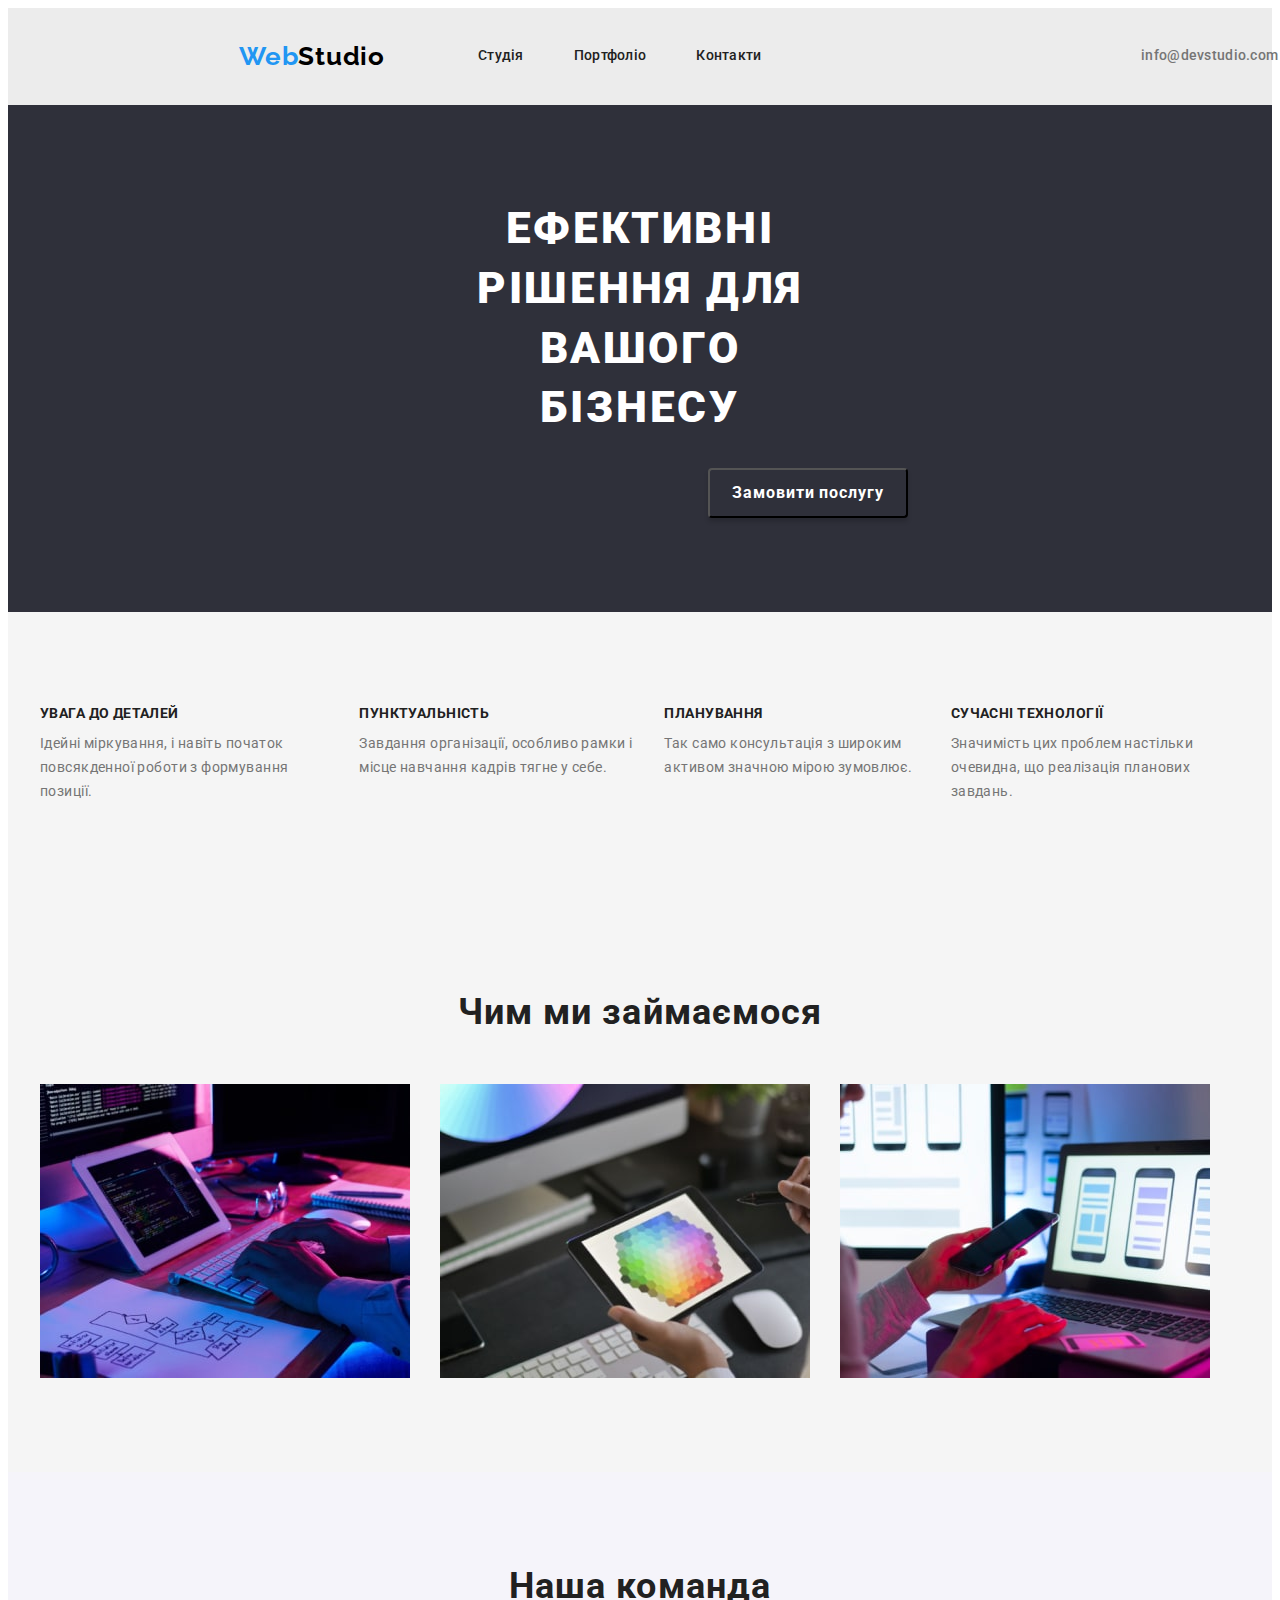
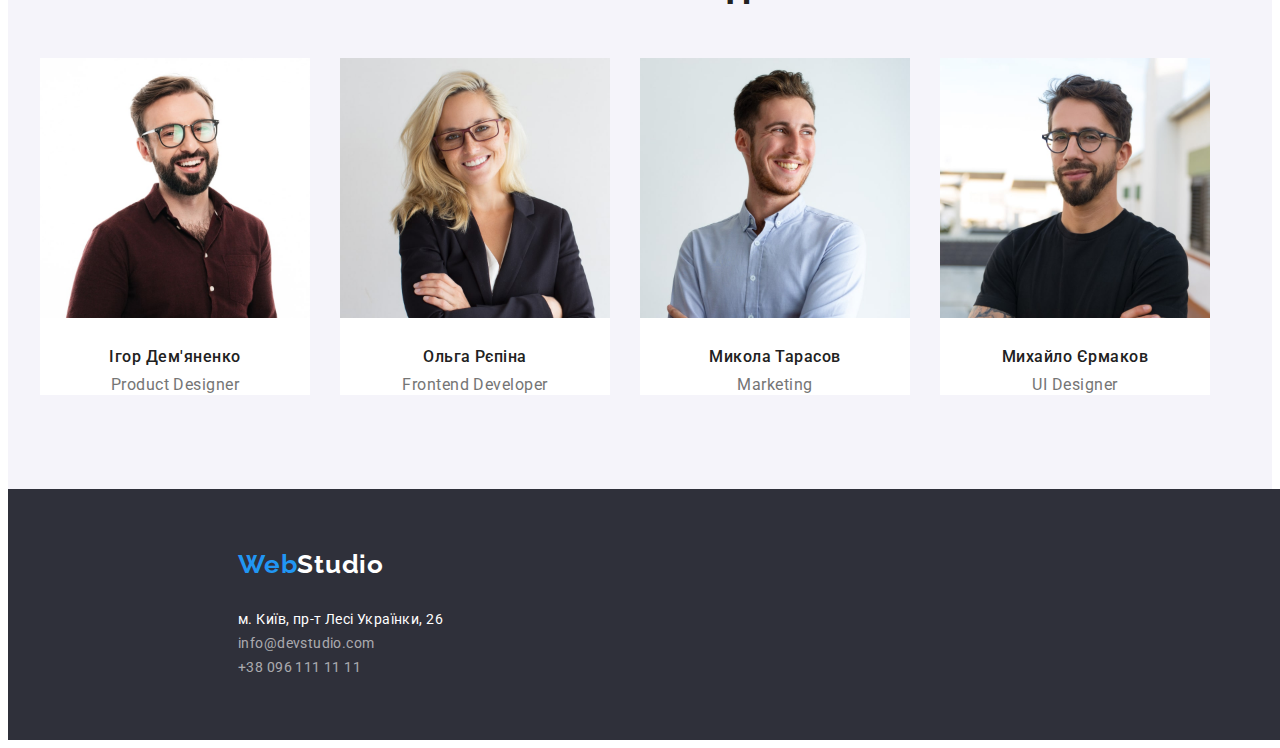
<file: goit-markup-hw-02/index.html>
<!DOCTYPE html>
<html lang="uk">
<head>
    <meta charset="UTF-8">
    <meta http-equiv="X-UA-Compatible" content="IE=edge">
    <meta name="viewport" content="width=device-width, initial-scale=1.0">
    <title>Домашнє завдання 1 </title>
    
    <link rel="preconnect" href="https://fonts.googleapis.com">
    <link rel="preconnect" href="https://fonts.gstatic.com" crossorigin>
    <link href="https://fonts.googleapis.com/css2?family=Raleway:wght@700&family=Roboto:wght@400;500;700;900&display=swap"
        rel="stylesheet">
    <link rel="stylesheet" href="https://cdnjs.cloudflare.com/ajax/libs/modern-normalize/1.1.0/modern-normalize.min.css"
        integrity="sha512-wpPYUAdjBVSE4KJnH1VR1HeZfpl1ub8YT/NKx4PuQ5NmX2tKuGu6U/JRp5y+Y8XG2tV+wKQpNHVUX03MfMFn9Q=="
        crossorigin="anonymous" referrerpolicy="no-referrer" />
    <link rel="stylesheet" href="./styles.css">
    
</head>
<body>
    <header>
        <div class="container">
             <a href="" class="logo"> 
                <span class="logo-span"> Web</span>Studio
            </a>
            <nav>
               
               <ul class="header-link list">
                 <li><a href="./index.html"class="header-link-list list  ">Студія</a></li>
                 <li><a href="./portfolio.html"class="header-link-list list">Портфоліо</a></li>
                 <li><a href=""class="header-link-list list ">Контакти</a></li>
               </ul>
            
             </nav>
        <div class="header-cont">
         <a href="mailto:info@devstudio.com" class="header-link list header-mail ">info@devstudio.com  </a>
         <a href="tel:+380961111111" class="header-link list ">+38 096 111 11 11</a>        
        </div>
    </header>
    <main>
        
        <section class="hero">
            <div class="container"></div>
            <h1 class="title">
                Ефективні рішення для вашого бізнесу
            </h1>
            <button type="button" class="hero-btn btn">
                Замовити послугу
            </button>
            </div>
        </section>
        
        <section class="about">
           <div class="container">
           <ul class="about-list">
            <li class="list">
                <h3 class="about-title">УВАГА ДО ДЕТАЛЕЙ</h3>
                <p class="about-sub-title">Ідейні міркування, і навіть початок повсякденної роботи з формування позиції.</p>
            </li>
            <li class="list">
                <h3 class="about-title">ПУНКТУАЛЬНІСТЬ</h3>
                <p class="about-sub-title">Завдання організації, особливо рамки і місце навчання кадрів тягне у себе.</p>
            </li>
            <li class="list">
                <h3 class="about-title">ПЛАНУВАННЯ</h3>
                <p class="about-sub-title">Так само консультація з широким активом значною мірою зумовлює.</p>
            </li>
            <li class="list">
                <h3 class="about-title">СУЧАСНІ ТЕХНОЛОГІЇ</h3>
                <p class="about-sub-title">Значимість цих проблем настільки очевидна, що реалізація планових завдань.</p>
            </li>
           </ul>
           </div>
        </section>
        <section class="about-us ">
            <div class="container">
            <h2 class="about-us-title">Чим ми займаємося</h2>
            <ul class="list img-list">
                <li> <img src="images/img-1.jpg" alt="Картинка де пишемо код" width="370" class="about-img img">
                </li>
                <li> <img src="images/img-2.jpg" alt="Картинка де вибираємо колір" width="370" class="about-img img">
                </li>
                <li> <img src="images/img-3.jpg" alt="Картинка де порівнюємо макет з написаним" width="370" class="about-img img"></li>
            </ul>
            </div>
        </section>
        <section class="team">
            <div class="container">
            <h2 class="team-title"> Наша команда</h2>
                <ul class="list team-about">
                    <li class="team-list">
                        <img src="images/people_1-min.jpg" alt="Фото Ігор Дем'яненко" width="270" class="team-img img">
                        <h3 class="team-name">Ігор Дем'яненко</h3>
                        <p class="team-work">Product Designer</p>
                    </li>
                    <li class="team-list">
                        <img src="images/people_2-min.jpg" alt="Фото Ольга Рєпіна" width="270" class="team-img img">
                        <h3 class="team-name">Ольга Рєпіна</h3>
                        <p class="team-work">Frontend Developer</p>
                    </li>
                    <li class="team-list">
                        <img src="images/people_3-min.jpg" alt="Фото Микола Тарасов" width="270" class="team-img img">
                        <h3 class="team-name">Микола Тарасов</h3>
                        <p class="team-work">Marketing</p>
                    </li>
                    <li class="team-list">
                        <img src="images/people_4-min.jpg" alt="Фото Михайло Єрмаков" width="270" class="team-img img">
                        <h3 class="team-name">Михайло Єрмаков</h3>
                        <p class="team-work">UI Designer</p>
                    </li>
                </ul>
            </div>
        </section>
    </main>
    <footer class="footer">
        <div class="container">
        <a class="logo-footer" href="">
            <span class="logo-span">Web</span>Studio
        </a>
        <address class="address">
            м. Київ, пр-т Лесі Українки, 26
        </address>
        <address>
            <a href="mailto:info@devstudio.com" class="footer-contact">info@devstudio.com</a>
            <a href="tel:+380961111111" class="footer-contact">+38 096 111 11 11</a>
        </address>
        </div>
    </footer>
</body>
</html>
</file>
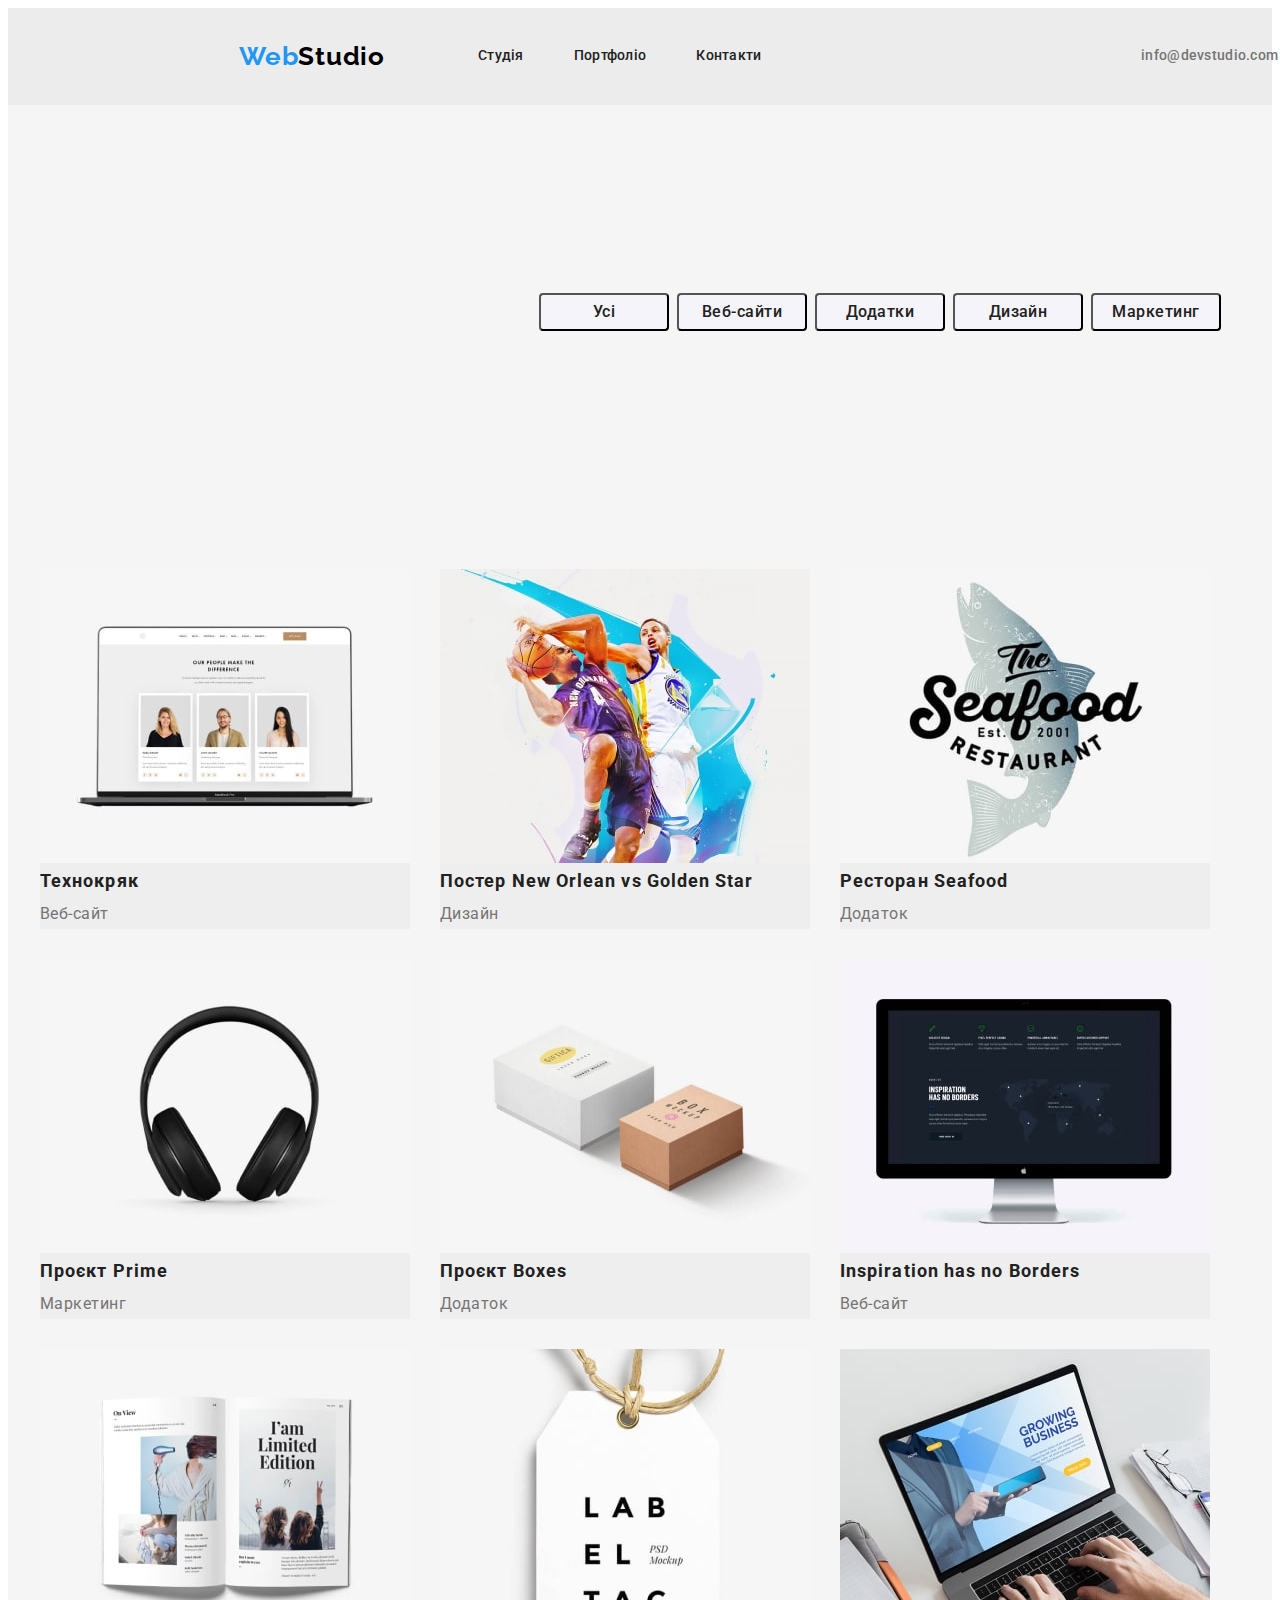
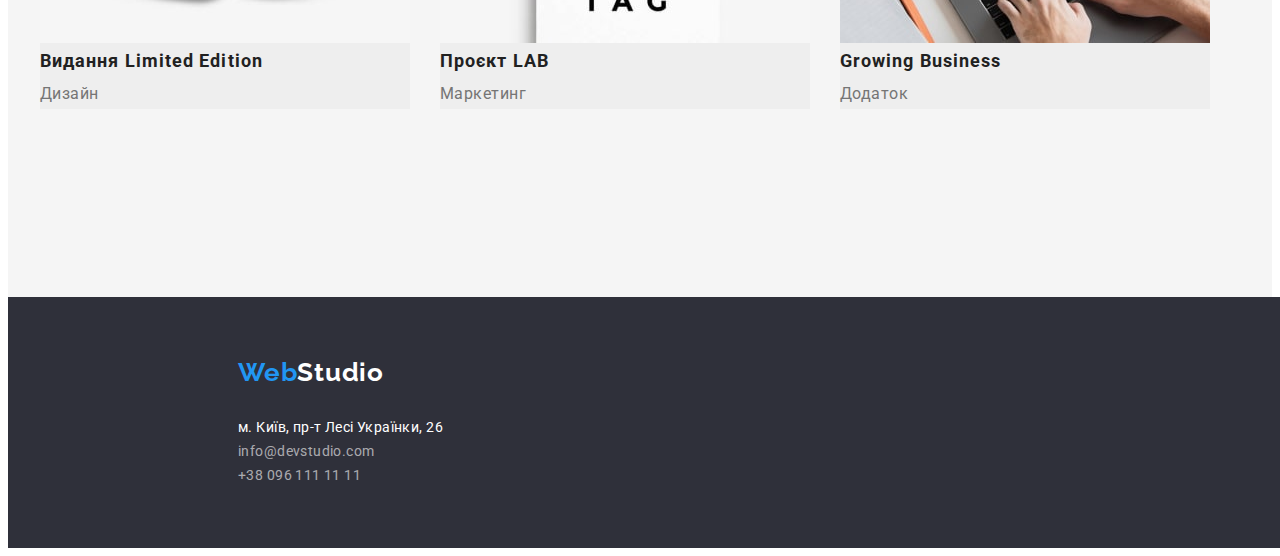
<file: goit-markup-hw-02/portfolio.html>
<!DOCTYPE html>
<html lang="en">

<head>
    <meta charset="UTF-8">
    <meta http-equiv="X-UA-Compatible" content="IE=edge">
    <meta name="viewport" content="width=device-width, initial-scale=1.0">
    <title>Portfolio</title>

    <link rel="preconnect" href="https://fonts.googleapis.com">
    <link rel="preconnect" href="https://fonts.gstatic.com" crossorigin>
    <link
        href="https://fonts.googleapis.com/css2?family=Raleway:wght@700&family=Roboto:wght@400;500;700;900&display=swap"
        rel="stylesheet">
    <link rel="stylesheet" href="https://cdnjs.cloudflare.com/ajax/libs/modern-normalize/1.1.0/modern-normalize.min.css"
        integrity="sha512-wpPYUAdjBVSE4KJnH1VR1HeZfpl1ub8YT/NKx4PuQ5NmX2tKuGu6U/JRp5y+Y8XG2tV+wKQpNHVUX03MfMFn9Q=="
        crossorigin="anonymous" referrerpolicy="no-referrer" />
    <link rel="stylesheet" href="./styles.css">
</head>

<body>
    <header>
        <div class="container">
        <a href="" class="logo">
            <span class="logo-span"> Web</span>Studio
        </a>
        <nav>
            <ul class="header-link list">
                <li><a href="./index.html" class="header-link-list list">Студія</a></li>
                <li><a href="./portfolio.html" class="header-link-list list">Портфоліо</a></li>
                <li><a href="" class="header-link-list list">Контакти</a></li>
            </ul>
        </nav>
        <div class="header-cont">
        <a href="mailto:info@devstudio.com" class="header-link list header-mail">info@devstudio.com </a>
        <a href="tel:+380961111111" class="header-link list ">+38 096 111 11 11</a>
        </div>
        </div>
    </header>
    <main class="about">
        <section class="portfolio-hero">
            <div class="container">
            <ul class="list portfolio-list">
                <li><button type="button" class="portfolio-btn btn">Усі</button></li>
                <li><button type="button" class="portfolio-btn btn">Веб-сайти</button></li>
                <li><button type="button" class="portfolio-btn btn">Додатки</button></li>
                <li><button type="button" class="portfolio-btn btn">Дизайн</button></li>
                <li><button type="button" class="portfolio-btn btn">Маркетинг</button></li>
            </ul>
            </div>
        </section>
        <section class="category">
            <div class="container">
            <ul class="list category-hero">
                <li class="category-list">
                    <img src="./images/portfolio_1-min.jpg" alt="Картинка сторінка з профілями" width="370">
                    <h3 class="category-name">Технокряк</h3>
                    <p class="category-work">Веб-сайт</p>
                </li>
                <li class="category-list">
                    <img src="./images/portfolio_2-min.jpg" alt="Картинка з постеру" width="370">
                    <h3 class="category-name">Постер New Orlean vs Golden Star</h3>
                    <p class="category-work">Дизайн</p>
                </li>
                <li class="category-list">
                    <img src="./images/portfolio_3-min.jpg" alt="Картинка логотипу ресторану " width="370">
                    <h3 class="category-name">Ресторан Seafood</h3>
                    <p class="category-work">Додаток</p>
                </li>
                <li class="category-list">
                    <img src="./images/portfolio_4-min.jpg" alt="Картинка з проєкту" width="370">
                    <h3 class="category-name">Проєкт Prime</h3>
                    <p class="category-work">Маркетинг</p>
                </li>
                <li class="category-list">
                    <img src="./images/portfolio_5-min.jpg" alt="Картинка показує дизайн" width="370">
                    <h3 class="category-name">Проєкт Boxes</h3>
                    <p class="category-work">Додаток</p>
                </li>
                <li class="category-list">
                    <img src="./images/portfolio_6-min.jpg" alt="Картинка показує веб-сайт" width="370">
                    <h3 class="category-name">Inspiration has no Borders</h3>
                    <p class="category-work">Веб-сайт</p>
                </li>
                <li class="category-list">
                    <img src="./images/portfolio_7-min.jpg" alt="Каринка з видання книги" width="370">
                    <h3 class="category-name">Видання Limited Edition</h3>
                    <p class="category-work">Дизайн</p>
                </li>
                <li class="category-list">
                    <img src="./images/portfolio_8-min.jpg" alt="Картинка з проєкту" width="370">
                    <h3 class="category-name">Проєкт LAB</h3>
                    <p class="category-work">Маркетинг</p>
                </li>
                <li class="category-list">
                    <img src="./images/portfolio_9-min.jpg" alt="Картинка ноутбуку" width="370">
                    <h3 class="category-name">Growing Business</h3>
                    <p class="category-work"> Додаток</p>
                </li>
            </ul>
            </div>
        </section>
    </main>
    <footer class="footer">
        <div class="container">
        <a class="logo-footer" href="">
            <span class="logo-span">Web</span>Studio
        </a>
        <address class="address">
            м. Київ, пр-т Лесі Українки, 26
        </address>
        <address>
            <a href="mailto:info@devstudio.com" class="footer-contact">info@devstudio.com</a>
            <a href="tel:+380961111111" class="footer-contact">+38 096 111 11 11</a>
        </address>
        </div>
    </footer>

</body>

</html>
</file>
<file: goit-markup-hw-02/styles.css>
p, 
h1, 
h2,
h3, 
h4, 
h5, 
h6 {
    margin: 0px;
}

ul, 
ol{
    margin: 0px;
    padding-left: 0px;
}

img{
    display: block;
}

body {
    font-family: "Roboto", sans-serif;
    color: #212121;
}

.container {
    width: 1200px;
    padding: 0px 15px;
    margin: 0 auto;
}

:root{
    --link-color: #2196F3; 
    --primery-color: #FFFFFF;
    --second-color: 
   
}
a{
    text-decoration: none;
    display: block;
 
}
.list{
    list-style: none;
}

button {
    cursor: pointer;
}
/* -----------HEADER----------- */

header{
    background-color: #ECECEC;
    padding: 32px 215px;
    border: 1px solid #ECECEC;
}

header .container{
    display: flex;
    align-items: center;
}

.logo{
    font-family: 'Raleway';
    font-weight: 700;
    font-size: 26px;
    line-height: 1.19;
    letter-spacing: 0.03em;
    color: #000000;
    margin-right: 93px;
}
.logo-span{
    color:var(--link-color);
}

.header-link-list {
        font-family: 'Roboto';
        font-weight: 500;
        font-size: 14px;
        line-height: 1.14;
        letter-spacing: 0.02em;
        color: #212121;
        
}
.header-link-list:hover,
.header-link-list:focus{
    color:var(--link-color);
}

.header-link{
        font-family: 'Roboto';
        font-weight: 500;
        font-size: 14px;
        line-height: 1.14;
        letter-spacing: 0.02em;
        color: #757575;
        display: flex;
        
        
}

.header-link >li:not(:last-child) {
    margin-right: 50px;
}


.header-link:hover,
.header-link:focus{
color: var(--link-color);
}

.header-cont{
    margin-left: auto;
    display: flex;
}

.header-mail{
    margin-right: 40px;
}

/* -----------MAIN----------- */

.hero{
    background: #2F303A;
    padding-top: 94px;
    padding-bottom: 94px;
    
}
.title{
        font-weight: 900;
        font-size: 44px;
        line-height: 1.36;
        text-align: center;
        letter-spacing: 0.06em;
        text-transform: uppercase;
        color: var(--primery-color);
        max-width: 696px;
        margin: auto 452px;
        margin-bottom: 30px;

        
}

.hero-btn{
        font-family: 'Roboto';
        font-style: normal;
        font-weight: 700;
        font-size: 16px;
        line-height: 1.88;
        align-items: center;
        text-align: center;
        letter-spacing: 0.06em;
        color: var(--primery-color);
        min-width: 200px;
        margin: auto 700px;
        box-shadow: 0px 4px 4px rgba(0, 0, 0, 0.15);
        height: 50px;
       
}

button{
    border-radius: 4px;
    background-color: transparent;
    
    
}
.btn:hover,
.btn:focus{
    background-color: var(--link-color);
}

/* -----------ABOUT----------- */

.about{
    background-color: #F5F5F5;
    padding-top: 94px; 
    padding-bottom: 94px;
    
    
    
}

.about-list{
    display: flex;
}

.about-list>.list:not(:last-child){
    margin-right: 30px;
}
.about-title{
        font-size: 14px;
        line-height: 1.14;
        letter-spacing: 0.03em;
        text-transform: uppercase;
        margin-bottom: 10px;
}
.about-sub-title{
        font-size: 14px;
        line-height: 1.71;
        letter-spacing: 0.03em;
        color: #757575;
        
}

/* -----------ABOUT-US----------- */

.about-us{
    background-color: #F5F5F5;
    padding-top: 94px;
    padding-bottom: 94px;
  
}

.about-us-title{
        font-size: 36px;
        line-height: 1.16;
        text-align: center;
        letter-spacing: 0.03em;
        margin-bottom: 50px;
}

.img-list{
    display: flex;
}

.img-list>li:not(:last-child){
    margin-right: 30px;
}

/* -----------TEAM----------- */

.team {
    background-color: #F5F4FA;
    padding-top: 94px;
    padding-bottom: 94px;
    
}

.team-about{
    display: flex;
}

.list>.team-list:not(:last-child){
margin-right: 30px;
}

.team-img{
    margin-bottom: 30px;
}

.team-title {
        font-size: 36px;
        line-height: 1.16;
        text-align: center;
        letter-spacing: 0.03em;
        margin-bottom: 50px;
}

.team-list{
    background-color: #FFFFFF;
}

.team-name{
        font-weight: 500;
        font-size: 16px;
        line-height: 1.18;
        text-align: center;
        letter-spacing: 0.03em;
        margin-bottom: 10px;

}

.team-work{
        font-size: 16px;
        line-height: 1.18;
        text-align: center;
        letter-spacing: 0.03em;
        color: #757575;
}


/* -----------FOOTER----------- */

.footer{
        font-family: 'Raleway';
        font-weight: 700;
        font-size: 26px;
        line-height: 1.19;
        letter-spacing: 0.03em;
        background-color: #2F303A;
        padding: 60px 1154px 60px 215px;
}

.address{
        font-family: 'Roboto';
        font-style: normal;
        font-weight: 400;
        font-size: 14px;
        line-height: 1.71;
        letter-spacing: 0.03em;
        color: var(--primery-color);
        
}


.footer-contact{
        font-family: 'Roboto';
        font-style: normal;
        font-weight: 400;
        font-size: 14px;
        line-height: 1.71;
        letter-spacing: 0.03em;
        color: rgba(255, 255, 255, 0.6);
}

.footer-contact:hover,
.footer-contact:focus{
    color: var(--link-color);
}

.logo-footer {
    color: #FFFFFF;
    margin-bottom: 28px;
}

/* ----------PORTFOLIO-hero----------- */

.portfolio-hero{
    padding-top: 94px;
    padding-bottom: 94px;
    width: 569px;
    height: 54px;
    margin-left: 516px;
    margin-bottom: 34px;
}


.portfolio-list{
    display: flex;
  
    
}

.portfolio-btn {
        font-family: 'Roboto';
        font-style: normal;
        font-weight: 500;
        font-size: 16px;
        line-height: 1.62;
        text-align: center;
        letter-spacing: 0.03em;
        color: #212121;
        min-width: 130px;
        height: 38px;
        background: #F5F4FA;
        
        
}
.portfolio-list >li:not(:last-child){
    margin-right: 8px;
}


/* -----------PORTFOLIO-CATEGORY----------- */

.category{
    padding-top: 94px;
    padding-bottom: 94px;
}

.category-list{
    background-color: #EEEEEE;
    margin-left: 30px;
    margin-bottom: 30px;
}

.category-name{
        font-weight: 700;
        font-size: 18px;
        line-height: 2;
        letter-spacing: 0.06em;

}

.category-work{
        font-size: 16px;
        line-height: 1.88;
        letter-spacing: 0.03em;
        color: #757575;
}

.category-hero{
    display: flex;
    flex-wrap: wrap;
    margin-left: -30px;
    margin-bottom: -30px;
}
</file>
